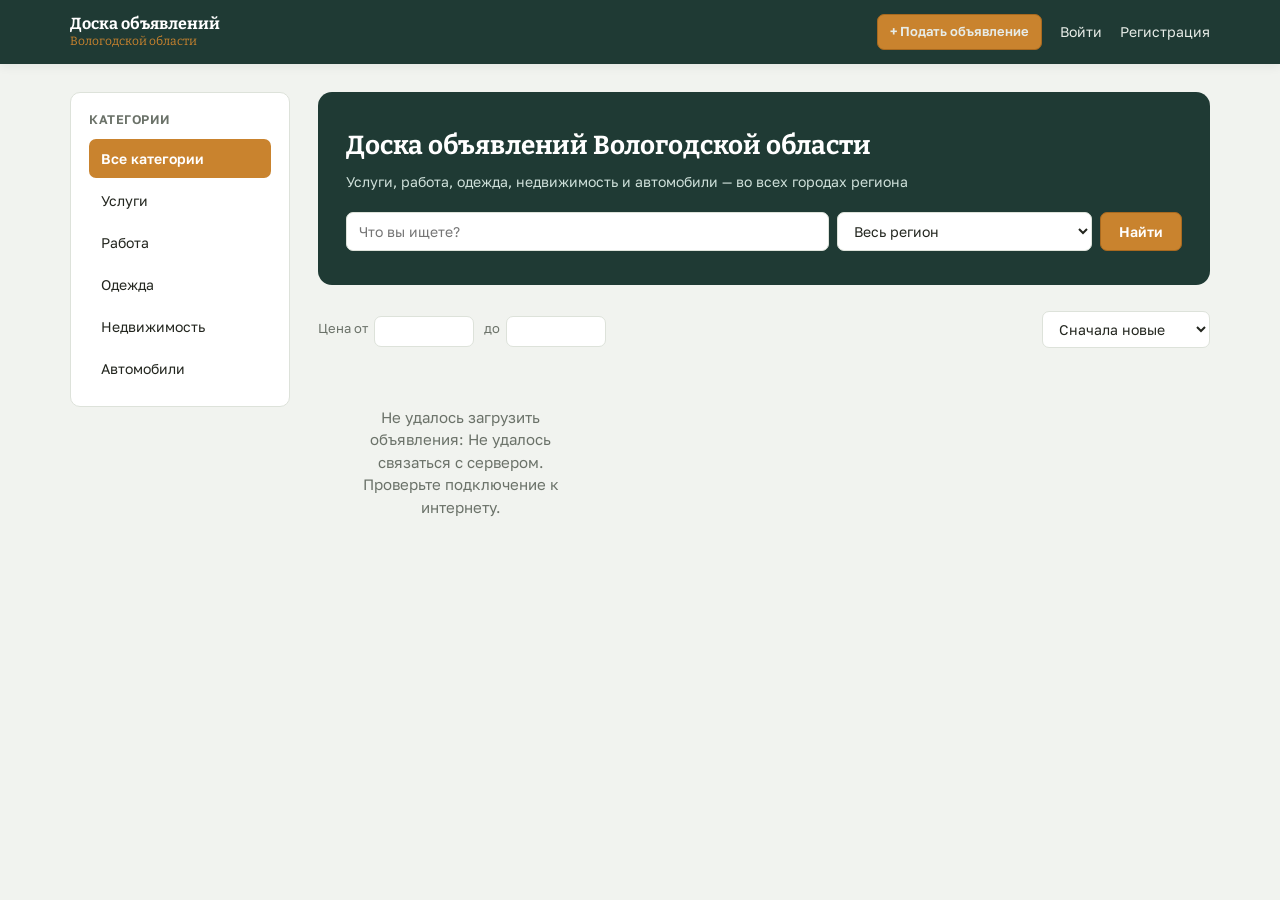
<file: frontend/index.html>
<!DOCTYPE html>
<html lang="ru">
<head>
  <meta charset="UTF-8">
  <meta name="viewport" content="width=device-width, initial-scale=1.0">
  <title>Доска объявлений Вологодской области</title>
  <meta name="description" content="Объявления в городах Вологодской области: услуги, работа, одежда, недвижимость, автомобили.">

  <link rel="preconnect" href="https://fonts.googleapis.com">
  <link rel="preconnect" href="https://fonts.gstatic.com" crossorigin>
  <link href="https://fonts.googleapis.com/css2?family=Bitter:wght@600;700&family=Golos+Text:wght@400;500;600&family=JetBrains+Mono:wght@500&display=swap" rel="stylesheet">

  <link rel="stylesheet" href="css/style.css">
</head>
<body>
  <header class="site-header" id="site-header"></header>

  <main id="app" class="app-main">
    <p class="loading">Загрузка…</p>
  </main>

  <script type="module" src="js/app.js"></script>
</body>
</html>
</file>
<file: frontend/css/style.css>
/* ==========================================================================
   Токены дизайна
   Палитра вдохновлена северной природой Вологодчины (ель, иней, мёд/дерево,
   вода) и вологодским кружевом — тонкий ажурный узор используется как
   фирменный разделитель вместо шаблонных иконок.
   ========================================================================== */
:root {
  --spruce: #1f3a34;
  --spruce-dark: #152825;
  --amber: #c9832e;
  --amber-dark: #a8691f;
  --frost: #4c7a82;
  --frost-light: #e4edee;

  --bg: #f1f3ef;
  --card: #ffffff;
  --text: #23261f;
  --muted: #6b7269;
  --border: #dde2da;
  --danger: #b23a3a;
  --danger-bg: #fbe4e4;
  --success: #3a7d5c;
  --success-bg: #e2f2e8;

  --font-display: "Bitter", Georgia, serif;
  --font-body: "Golos Text", "Segoe UI", Arial, sans-serif;
  --font-mono: "JetBrains Mono", ui-monospace, monospace;

  --radius: 10px;
  --shadow: 0 2px 10px rgba(31, 58, 52, 0.08);
  --shadow-lg: 0 12px 32px rgba(31, 58, 52, 0.16);
}

* { box-sizing: border-box; }

html, body { margin: 0; padding: 0; }

body {
  font-family: var(--font-body);
  background: var(--bg);
  color: var(--text);
  line-height: 1.5;
  min-height: 100vh;
  display: flex;
  flex-direction: column;
}

h1, h2, h3 { font-family: var(--font-display); color: var(--spruce); margin: 0 0 12px; }
h1 { font-size: 28px; }
h2 { font-size: 19px; margin-top: 32px; }

a { color: var(--frost); }
a:hover { color: var(--spruce); }

p { margin: 0 0 10px; }

/* Ажурный кружевной разделитель — фирменный элемент бренда */
.lace-divider {
  height: 8px;
  width: 100%;
  background-image:
    radial-gradient(circle at 4px 4px, rgba(255,255,255,0.55) 1.6px, transparent 1.7px);
  background-size: 12px 8px;
  opacity: 0.9;
}

/* ==========================================================================
   Шапка
   ========================================================================== */
.site-header {
  background: var(--spruce);
  color: #f1f3ef;
  position: sticky;
  top: 0;
  z-index: 50;
  box-shadow: var(--shadow);
}

.header-inner {
  max-width: 1180px;
  margin: 0 auto;
  padding: 14px 20px;
  display: flex;
  align-items: center;
  gap: 20px;
}

.logo {
  font-family: var(--font-display);
  font-weight: 700;
  color: #fff !important;
  text-decoration: none;
  font-size: 16px;
  line-height: 1.25;
  flex-shrink: 0;
}
.logo span { display: block; font-size: 12px; font-weight: 400; color: var(--amber); }

.nav-toggle {
  display: none;
  background: none;
  border: none;
  color: #fff;
  font-size: 22px;
  cursor: pointer;
  margin-left: auto;
}

.header-nav {
  margin-left: auto;
  display: flex;
  align-items: center;
  gap: 18px;
  font-size: 14px;
}
.header-nav a, .header-nav .link-btn { color: #e7ece7; text-decoration: none; }
.header-nav a:hover, .header-nav .link-btn:hover { color: #fff; text-decoration: underline; }

/* ==========================================================================
   Кнопки, формы
   ========================================================================== */
.btn {
  display: inline-block;
  border-radius: 7px;
  padding: 10px 18px;
  font-size: 14px;
  font-weight: 600;
  border: 1.5px solid transparent;
  cursor: pointer;
  text-decoration: none;
  font-family: var(--font-body);
  transition: transform 0.05s ease, box-shadow 0.15s ease;
}
.btn:active { transform: translateY(1px); }

.btn--primary { background: var(--amber); border-color: var(--amber-dark); color: #fff; }
.btn--primary:hover { background: var(--amber-dark); color: #fff; }

.btn--secondary { background: #fff; border-color: var(--border); color: var(--spruce); }
.btn--secondary:hover { border-color: var(--frost); color: var(--frost); }

.btn--danger { background: var(--danger-bg); border-color: var(--danger); color: var(--danger); }
.btn--danger:hover { background: var(--danger); color: #fff; }

.btn--small { padding: 7px 12px; font-size: 13px; }

.link-btn {
  background: none;
  border: none;
  padding: 0;
  font: inherit;
  color: var(--frost);
  cursor: pointer;
  text-decoration: underline;
}

input, select, textarea, button { font-family: var(--font-body); }
input[type=text], input[type=email], input[type=password], input[type=number], input[type=tel], select, textarea {
  border: 1.5px solid var(--border);
  border-radius: 7px;
  padding: 9px 12px;
  font-size: 14px;
  background: #fff;
  color: var(--text);
  width: 100%;
}
input:focus, select:focus, textarea:focus {
  outline: none;
  border-color: var(--frost);
  box-shadow: 0 0 0 3px rgba(76, 122, 130, 0.15);
}
textarea { resize: vertical; font-family: var(--font-body); }

label { display: block; font-size: 13.5px; color: var(--muted); margin-bottom: 14px; }
label input, label select, label textarea { margin-top: 5px; }

.checkbox-label { display: flex; align-items: center; gap: 8px; font-size: 14px; color: var(--text); }
.checkbox-label input { width: auto; }

/* ==========================================================================
   Layout общего назначения
   ========================================================================== */
.app-main {
  flex: 1;
  max-width: 1180px;
  width: 100%;
  margin: 0 auto;
  padding: 28px 20px 60px;
}

.loading, .empty-state {
  color: var(--muted);
  text-align: center;
  padding: 40px 20px;
  font-size: 15px;
}
.empty-state a { font-weight: 600; }

.hint { color: var(--muted); font-size: 13px; }
.muted-note { color: var(--muted); font-size: 13.5px; }

.form-error {
  background: var(--danger-bg);
  color: var(--danger);
  border-radius: 7px;
  padding: 9px 12px;
  font-size: 13.5px;
  margin-bottom: 14px;
}
.notice {
  padding: 10px 14px;
  border-radius: 8px;
  font-size: 13.5px;
  margin-bottom: 16px;
}
.notice--draft, .notice--hidden { background: #fdeecd; color: var(--amber-dark); }
.notice--deleted { background: var(--danger-bg); color: var(--danger); }

.hidden { display: none !important; }

/* ==========================================================================
   Главная — двухколоночный layout: сайдбар категорий + контент
   ========================================================================== */
.home-layout {
  display: flex;
  align-items: flex-start;
  gap: 28px;
}

.category-sidebar {
  width: 220px;
  flex-shrink: 0;
  background: var(--card);
  border: 1px solid var(--border);
  border-radius: var(--radius);
  padding: 18px;
  position: sticky;
  top: 84px;
}
.sidebar-title {
  font-family: var(--font-body);
  font-size: 12.5px;
  font-weight: 600;
  text-transform: uppercase;
  letter-spacing: 0.04em;
  color: var(--muted);
  margin: 0 0 10px;
}
.category-list { display: flex; flex-direction: column; gap: 3px; }
.category-link {
  display: block;
  padding: 9px 12px;
  border-radius: 7px;
  font-size: 14px;
  color: var(--text);
  text-decoration: none;
}
.category-link:hover { background: var(--frost-light); color: var(--spruce); text-decoration: none; }
.category-link--active { background: var(--amber); color: #fff !important; font-weight: 600; }

.home-content { flex: 1; min-width: 0; }

/* ==========================================================================
   Главная — hero, поиск
   ========================================================================== */
.hero {
  background: var(--spruce);
  color: #f1f3ef;
  padding: 34px 28px;
  border-radius: 14px;
  margin-bottom: 26px;
  position: relative;
  overflow: hidden;
}
.hero h1 { color: #fff; font-size: 26px; margin-bottom: 6px; }
.hero__sub { color: #cfe0da; font-size: 14px; margin-bottom: 20px; }

.search-bar {
  display: flex;
  gap: 8px;
  flex-wrap: wrap;
}
.search-bar input[type=text] { flex: 2; min-width: 200px; }
.search-bar select { flex: 1; min-width: 160px; }
.search-bar .btn { flex-shrink: 0; }

/* ==========================================================================
   Листинг объявлений
   ========================================================================== */
.listing__toolbar {
  display: flex;
  justify-content: space-between;
  align-items: center;
  flex-wrap: wrap;
  gap: 12px;
  margin-bottom: 18px;
}
.price-filter { display: flex; gap: 10px; align-items: center; font-size: 13px; color: var(--muted); }
.price-filter label { display: flex; align-items: center; gap: 6px; margin: 0; font-size: 13px; }
.price-filter input { width: 100px; padding: 6px 10px; }
#sort-select { width: auto; padding: 8px 12px; }

.ads-grid {
  display: grid;
  grid-template-columns: repeat(auto-fill, minmax(230px, 1fr));
  gap: 18px;
}

.ad-card {
  background: var(--card);
  border-radius: var(--radius);
  overflow: hidden;
  text-decoration: none;
  color: var(--text);
  box-shadow: var(--shadow);
  display: flex;
  flex-direction: column;
  transition: box-shadow 0.15s ease, transform 0.1s ease;
  position: relative;
}
.ad-card:hover { box-shadow: var(--shadow-lg); transform: translateY(-2px); }

.ad-card__image { position: relative; aspect-ratio: 4 / 3; background: var(--frost-light); }
.ad-card__image img { width: 100%; height: 100%; object-fit: cover; display: block; }
.ad-card__placeholder {
  width: 100%; height: 100%; display: flex; align-items: center; justify-content: center;
  color: var(--frost); font-size: 13px; font-family: var(--font-display); text-align: center; padding: 10px;
}
.ad-card__placeholder--big { aspect-ratio: 4/3; font-size: 18px; border-radius: var(--radius); }

.ad-card__fav {
  position: absolute; top: 8px; right: 8px;
  background: rgba(255,255,255,0.9); border: none; border-radius: 50%;
  width: 32px; height: 32px; font-size: 16px; cursor: pointer; color: var(--danger);
}
.status-badge {
  position: absolute; top: 8px; left: 8px; font-size: 11px; font-weight: 600;
  padding: 3px 9px; border-radius: 20px; background: rgba(255,255,255,0.92);
}
.status-active { color: var(--success); }
.status-draft { color: var(--muted); }
.status-hidden { color: var(--amber-dark); }
.status-deleted { color: var(--danger); }

.ad-card__body { padding: 12px 14px 16px; }
.ad-card__price { font-family: var(--font-mono); font-weight: 600; color: var(--spruce); font-size: 16px; }
.ad-card__title { font-size: 14.5px; margin: 4px 0; font-weight: 600; }
.ad-card__meta { font-size: 12.5px; color: var(--muted); }

.pagination { display: flex; align-items: center; justify-content: center; gap: 16px; margin-top: 26px; font-size: 14px; }
.page-btn { text-decoration: none; font-weight: 600; }
.page-info { color: var(--muted); }

/* ==========================================================================
   Страница объявления
   ========================================================================== */
.back-link { display: inline-block; margin-bottom: 16px; font-size: 13.5px; text-decoration: none; }

.ad-detail__grid { display: grid; grid-template-columns: 1.3fr 1fr; gap: 28px; margin-bottom: 26px; }

.gallery-main { border-radius: var(--radius); overflow: hidden; background: var(--frost-light); aspect-ratio: 4/3; }
.gallery-main img { width: 100%; height: 100%; object-fit: cover; display: block; }
.gallery-thumbs { display: flex; gap: 8px; margin-top: 8px; flex-wrap: wrap; }
.gallery-thumb { width: 64px; height: 64px; object-fit: cover; border-radius: 6px; cursor: pointer; border: 2px solid transparent; opacity: 0.75; }
.gallery-thumb.is-active, .gallery-thumb:hover { opacity: 1; border-color: var(--amber); }

.ad-detail__info h1 { font-size: 22px; }
.ad-detail__price { font-family: var(--font-mono); font-size: 24px; font-weight: 700; color: var(--spruce); margin-bottom: 8px; }
.ad-detail__meta { font-size: 13.5px; color: var(--muted); margin-bottom: 4px; }
.ad-detail__meta--muted { font-size: 12.5px; }
.ad-detail__actions { display: flex; gap: 10px; flex-wrap: wrap; margin: 18px 0; }

.seller-box {
  margin-top: 18px;
  padding: 16px;
  background: var(--card);
  border: 1px solid var(--border);
  border-radius: var(--radius);
}
.seller-box__name { font-weight: 600; margin-bottom: 10px; }
.seller-box__name a { text-decoration: none; color: var(--spruce); }
.seller-box__phone { margin-top: 10px; font-family: var(--font-mono); font-size: 16px; font-weight: 600; }
.seller-box__phone--muted { font-family: var(--font-body); font-weight: 400; color: var(--muted); font-size: 13.5px; }

.ad-detail__description { background: var(--card); border: 1px solid var(--border); border-radius: var(--radius); padding: 18px 20px; margin-bottom: 20px; }

.complaint-form {
  margin-top: 10px; padding: 14px; background: var(--card); border: 1px solid var(--border); border-radius: var(--radius);
  display: flex; flex-direction: column; gap: 10px; max-width: 420px;
}

/* ==========================================================================
   Формы авторизации и объявлений
   ========================================================================== */
.auth-page { max-width: 380px; margin: 20px auto; }
.auth-form { background: var(--card); border: 1px solid var(--border); border-radius: var(--radius); padding: 22px; }
.auth-switch { text-align: center; font-size: 13.5px; margin-top: 14px; }

.ad-form-page { max-width: 640px; }
.ad-form { background: var(--card); border: 1px solid var(--border); border-radius: var(--radius); padding: 22px; }
.ad-form__row { display: flex; gap: 16px; }
.ad-form__row > label { flex: 1; }
.price-label { flex: 2 !important; }

.photos-section { margin-top: 24px; }
.photo-grid { display: flex; gap: 10px; flex-wrap: wrap; margin-bottom: 12px; }
.photo-item { position: relative; width: 100px; height: 100px; }
.photo-item img { width: 100%; height: 100%; object-fit: cover; border-radius: 7px; border: 1px solid var(--border); }
.photo-item__remove {
  position: absolute; top: -6px; right: -6px; width: 22px; height: 22px; border-radius: 50%;
  background: var(--danger); color: #fff; border: 2px solid #fff; cursor: pointer; font-size: 11px; line-height: 1;
}
.photo-upload-btn { display: inline-block; cursor: pointer; }

/* ==========================================================================
   Личный кабинет
   ========================================================================== */
.profile-card { background: var(--card); border: 1px solid var(--border); border-radius: var(--radius); padding: 20px; max-width: 480px; }

.tabs { display: flex; gap: 6px; flex-wrap: wrap; margin-bottom: 16px; }
.tab {
  text-decoration: none; font-size: 13px; padding: 6px 14px; border-radius: 20px;
  background: var(--card); border: 1px solid var(--border); color: var(--text);
}
.tab--active { background: var(--spruce); border-color: var(--spruce); color: #fff; }

/* ==========================================================================
   Профиль продавца / отзывы
   ========================================================================== */
.seller-page__meta { color: var(--muted); font-size: 13.5px; margin-bottom: 6px; }
.seller-page__rating { font-size: 14px; margin-bottom: 6px; }
.stars { color: var(--amber); letter-spacing: 1px; }

.review-item { background: var(--card); border: 1px solid var(--border); border-radius: var(--radius); padding: 14px 16px; margin-bottom: 10px; }
.review-item__head { display: flex; align-items: center; gap: 10px; font-size: 13.5px; margin-bottom: 6px; }
.review-item__date { color: var(--muted); font-size: 12px; margin-left: auto; }

/* ==========================================================================
   Toast
   ========================================================================== */
.toast {
  position: fixed;
  bottom: 24px;
  left: 50%;
  transform: translateX(-50%) translateY(20px);
  background: var(--spruce);
  color: #fff;
  padding: 12px 20px;
  border-radius: 8px;
  font-size: 14px;
  box-shadow: var(--shadow-lg);
  opacity: 0;
  pointer-events: none;
  transition: opacity 0.2s ease, transform 0.2s ease;
  z-index: 100;
  max-width: 90vw;
}
.toast--visible { opacity: 1; transform: translateX(-50%) translateY(0); }
.toast--error { background: var(--danger); }

/* ==========================================================================
   Адаптивность
   ========================================================================== */
@media (max-width: 780px) {
  .ad-detail__grid { grid-template-columns: 1fr; }
  .nav-toggle { display: block; }
  .header-nav {
    position: absolute; top: 100%; left: 0; right: 0; background: var(--spruce);
    flex-direction: column; align-items: flex-start; padding: 14px 20px; gap: 14px;
    display: none;
  }
  .header-nav--open { display: flex; }
  .ad-form__row { flex-direction: column; }

  .home-layout { flex-direction: column; }
  .category-sidebar { width: 100%; position: static; padding: 14px; }
  .category-list { flex-direction: row; flex-wrap: wrap; gap: 8px; }
  .category-link { background: var(--frost-light); border-radius: 20px; padding: 6px 14px; }
}

@media (max-width: 480px) {
  .hero { padding: 24px 18px 18px; }
  h1 { font-size: 22px; }
  .ads-grid { grid-template-columns: repeat(auto-fill, minmax(150px, 1fr)); gap: 12px; }
}
</file>
